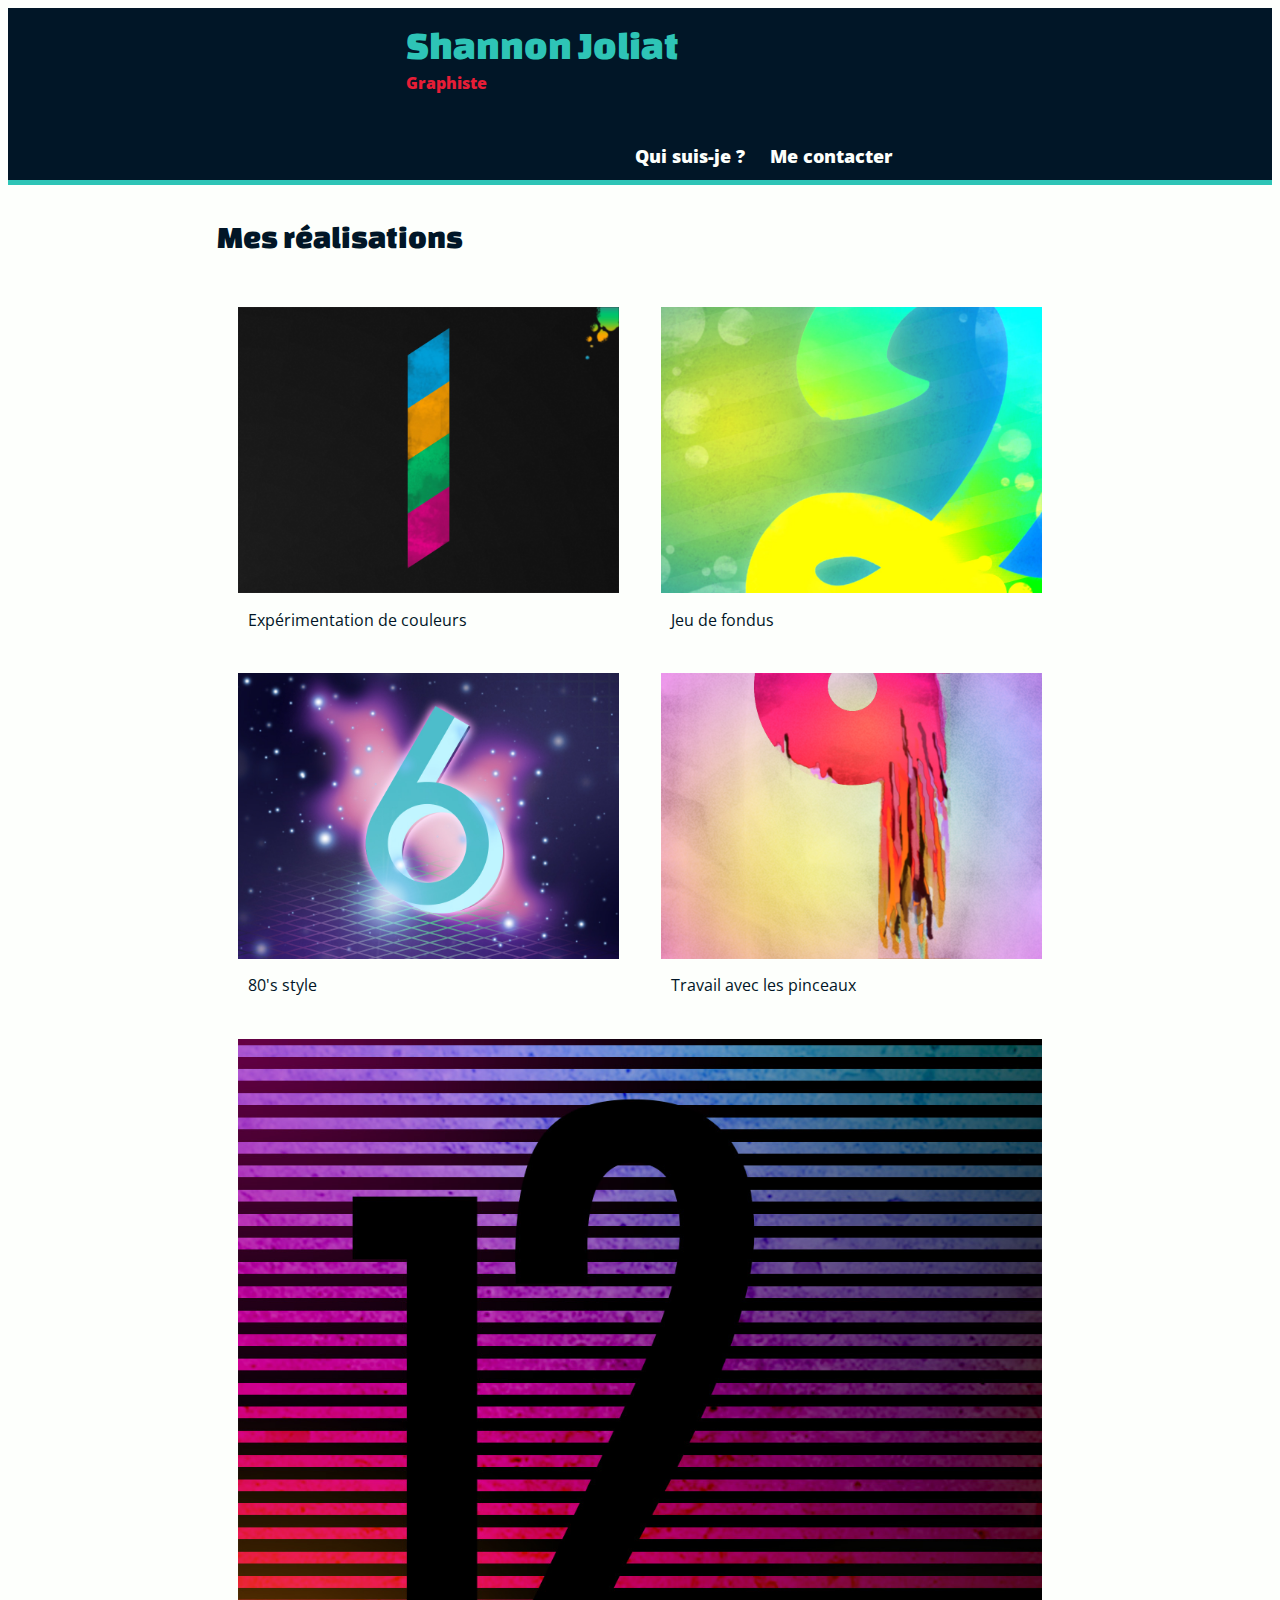
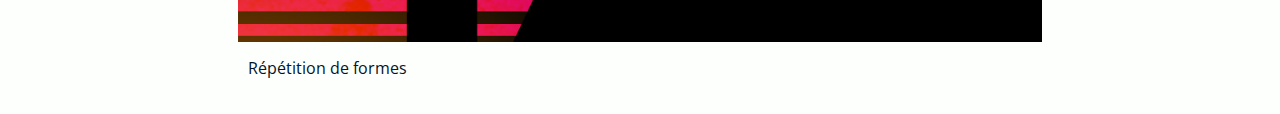
<file: index.html>
<!DOCTYPE html>
<html lang="fr">
<head>
    <!-- Encodage des caractères de la page -->
    <meta charset="utf-8">
    <!-- Ajuste la taille de la page aux différents appareils : pc, mobiles, tablettes -->
    <meta name="viewport" content="width=device-width, initial-scale=1, shrink-to-fit=no">
    <!-- Titre de la page. Visible dans l'onglet du navigateur -->
    <title>Shannon Joliat | Graphiste</title>
    <!-- Auteur -->
    <meta name="author" content="Shannon Joliat">
    <!-- Icône de base du site : FAVICON -->
    <link rel="icon" type="image/x-icon" href="favicon.ico">
    <!-- CSS -->
    <link rel="stylesheet" href="css/main.css">
    <!-- Feuille de style contenant les adaptations pour les différents tailles d'écran -->
    <link rel="stylesheet" href="css/responsive.css">
</head>
<body class="page-index">
    <header>
        <a href="index.html">
            <div class="logo">
                <div class="nom">Shannon Joliat</div>
                <div class="metier">Graphiste</div>
            </div>
        </a>
        <nav>
            <ul>
                <li class="accueil"><a href="index.html">Accueil</a></li>
                <li><a href="informations.html">Qui suis-je ?</a></li>
                <li><a href="contact.html">Me contacter</a></li>
            </ul>
        </nav>
    </header>
    <main>
    <!-- Titre principal (unique) de la page -->
	<h1>Mes réalisations</h1>

     <ul class="realisations">
         <li>
             <a href="img/numbers-01.jpg">
             <figure>
                 <img src="img/numbers-01.jpg" alt="Tableau le chiffre 1">
                 <figcaption>Expérimentation de couleurs</figcaption>
             </figure>
             </a> <!-- attention bien refermer la balise <a> après la balise <figure> pour le lien -->
         </li>
         <li>
             <a href="img/numbers-02.jpg">
             <figure>
                 <img src="img/numbers-02.jpg" alt="Tableau le chiffre 2">
                 <figcaption>Jeu de fondus</figcaption>
             </figure>
             </a>
         </li>
         <li>
             <a href="img/numbers-06.jpg">
             <figure>
                 <img src="img/numbers-06.jpg" alt="Tableau le chiffre 6">
                 <figcaption>80's style</figcaption>
             </figure>
             </a>
         </li>
         <li>
             <a href="img/numbers-09.jpg">
             <figure>
                 <img src="img/numbers-09.jpg" alt="Tableau le chiffre 9">
                 <figcaption>Travail avec les pinceaux</figcaption>
             </figure>
             </a>
         </li>
         <li>
             <a href="img/numbers-12.jpg">
             <figure>
                 <img src="img/numbers-12.jpg" alt="Tableau le chiffre 12">
                 <figcaption>Répétition de formes</figcaption>
             </figure>
             </a>
         </li>
     </ul>   

    </main>
</body>
</html>
</file>
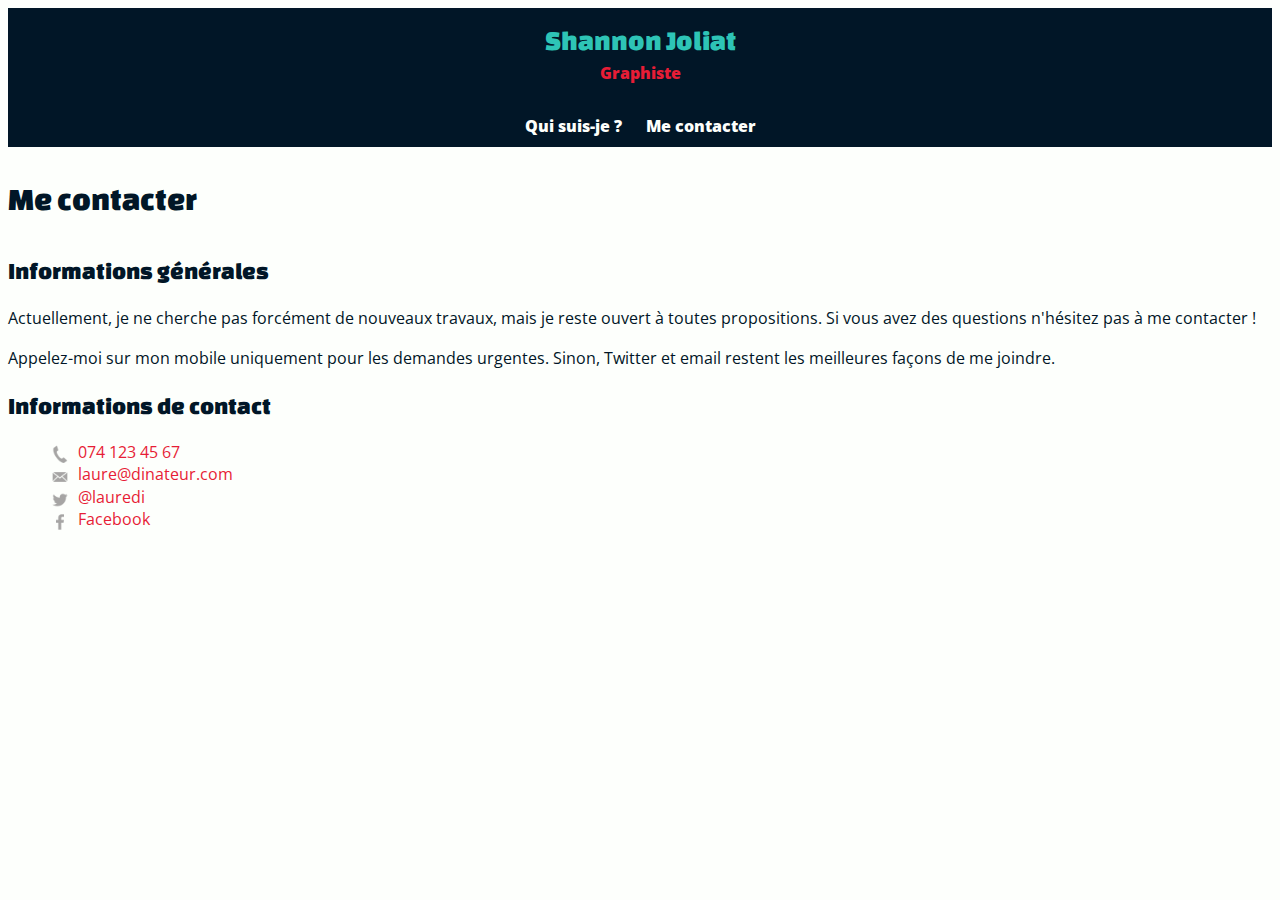
<file: contact.html>
<!DOCTYPE html>
<html lang="fr">
<head>
    <!-- Encodage des caractères de la page -->
    <meta charset="utf-8">
    <!-- Ajuste la taille de la page aux différents appareils : pc, mobiles, tablettes -->
    <meta name="viewport" content="width=device-width, initial-scale=1, shrink-to-fit=no">
    <!-- Titre de la page. Visible dans l'onglet du navigateur -->
    <title>Me contacter | Shannon Joliat</title>
    <!-- Auteur -->
    <meta name="author" content="Shannon Joliat">
    <!-- Icône de base du site : FAVICON -->
    <link rel="icon" type="image/x-icon" href="favicon.ico">
    <!-- CSS -->
    <link rel="stylesheet" href="css/main.css">
</head>
<body class="page-contact">
    <header>
        <a href="index.html">
            <div class="logo">
                <div class="nom">Shannon Joliat</div>
                <div class="metier">Graphiste</div>
            </div>
        </a>
        <nav>
            <ul>
                <li class="accueil"><a href="index.html">Accueil</a></li>
                <li><a href="informations.html">Qui suis-je ?</a></li>
                <li><a href="contact.html">Me contacter</a></li>
            </ul>
        </nav>
    </header>
    <!-- Titre principal (unique) de la page -->
	<h1>Me contacter</h1>
    <section class="infos">
        <h2>Informations générales</h2>
        <p>Actuellement, je ne cherche pas forcément de nouveaux travaux, mais je reste ouvert à toutes propositions.
            Si vous avez des questions n'hésitez pas à me contacter !</p>
        <p>Appelez-moi sur mon mobile uniquement pour les demandes urgentes.
            Sinon, Twitter et email restent les meilleures façons de me joindre.</p>
    </section>
    <section class="contact">
        <h2>Informations de contact</h2>
        <ul>
            <li><a href="téléphone">074 123 45 67</a></li>
            <li><a href="mailto:laure@dinateur.com">laure@dinateur.com</a> </li>
            <li><a href="https://twitter.com/lauredi">@lauredi</a></li>
            <li><a href="https://www.facebook.com/laure.dinateur">Facebook</a></li>
        </ul>
    </section>
</body>
</html>
</file>
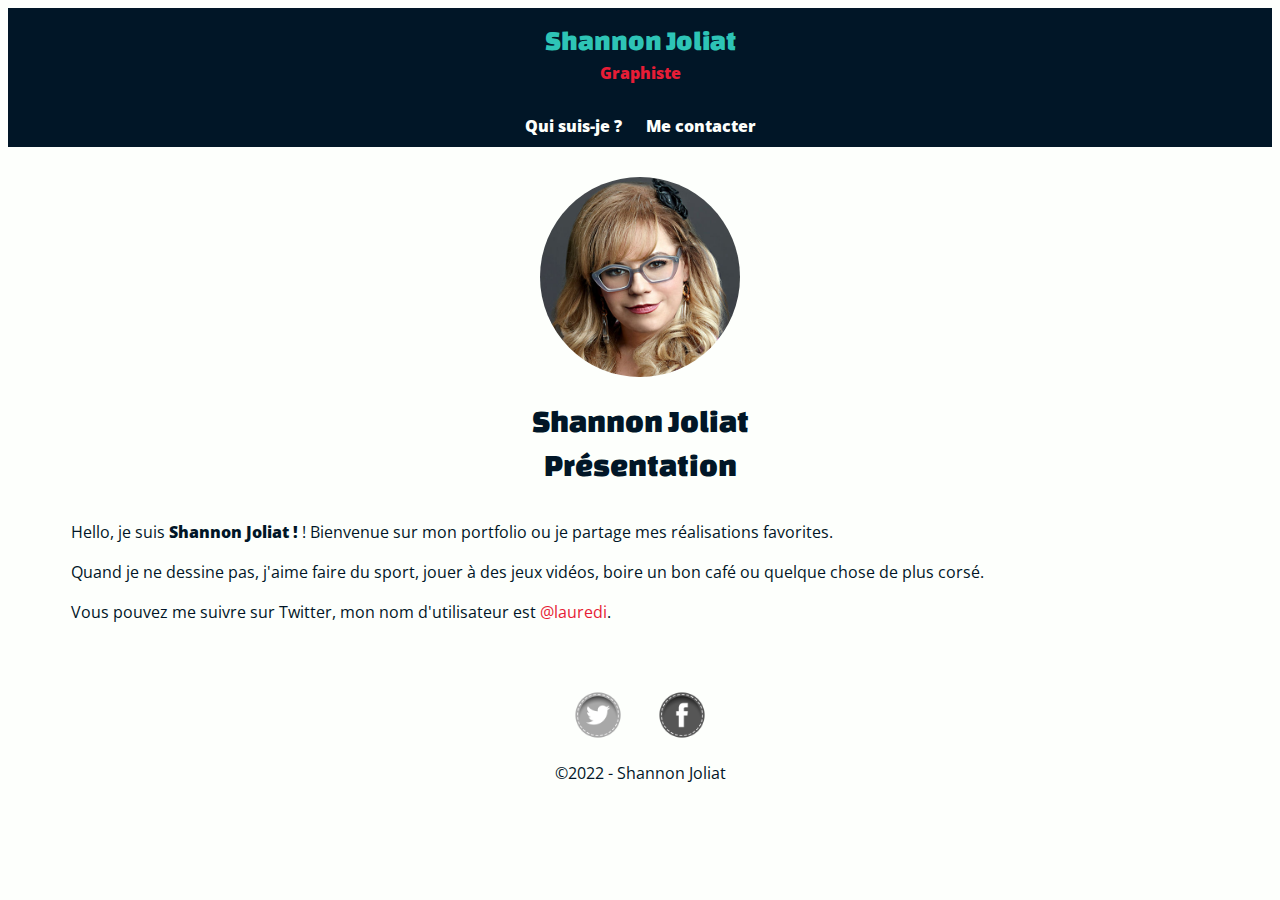
<file: informations.html>
<!DOCTYPE html>
<html lang="fr">
<head>
    <!-- Encodage des caractères de la page -->
    <meta charset="utf-8">
    <!-- Ajuste la taille de la page aux différents appareils : pc, mobiles, tablettes -->
    <meta name="viewport" content="width=device-width, initial-scale=1, shrink-to-fit=no">
    <!-- Titre de la page. Visible dans l'onglet du navigateur -->
    <title>Informations | Shannon Joliat</title>
    <!-- Auteur -->
    <meta name="author" content="Shannon Joliat">
    <!-- Icône de base du site : FAVICON -->
    <link rel="icon" type="image/x-icon" href="favicon.ico">
    <!-- CSS -->
    <link rel="stylesheet" href="css/main.css">
</head>
<body class="page-informations">
    <header>
        <a href="index.html">
            <div class="logo">
                <div class="nom">Shannon Joliat</div>
                <div class="metier">Graphiste</div>
            </div>
        </a>
        <nav>
            <ul>
                <li class="accueil"><a href="index.html">Accueil</a></li>
                <li><a href="informations.html">Qui suis-je ?</a></li>
                <li><a href="contact.html">Me contacter</a></li>
            </ul>
        </nav>
    </header>
    <main>
        <img class="profile-photo" src="img/laure-dinateur-graphiste.jpg" alt="Belle photo de Shannon Joliat">
        
        <h1>Shannon Joliat<br>Présentation</h1>

        <p>Hello, je suis <strong>Shannon Joliat !</strong> !
            Bienvenue sur mon portfolio ou je partage mes réalisations favorites.</p>

        <p>Quand je ne dessine pas, j'aime faire du sport,
            jouer à des jeux vidéos, boire un bon café ou quelque chose de plus corsé.</p>

        <p>Vous pouvez me suivre sur Twitter,
            mon nom d'utilisateur est <a href="https://twitter.com/lauredi">@lauredi</a>.</p>
    </main>
    <footer>
        <nav>
            <ul>
                <li>
                    <a href="https://twitter.com/lauredi">
                        <img src="img/twitter-badge.png" alt="">
                    </a>
                </li>
                <li>
                    <a href="https://www.facebook.com/laure.dinateur">
                        <img src="img/facebook-badge.png" alt="">
                    </a>
                </li>
            </ul>
        </nav>
        <div>&copy;2022 - Shannon Joliat</div>
    </footer>
</body>
</html>
</file>
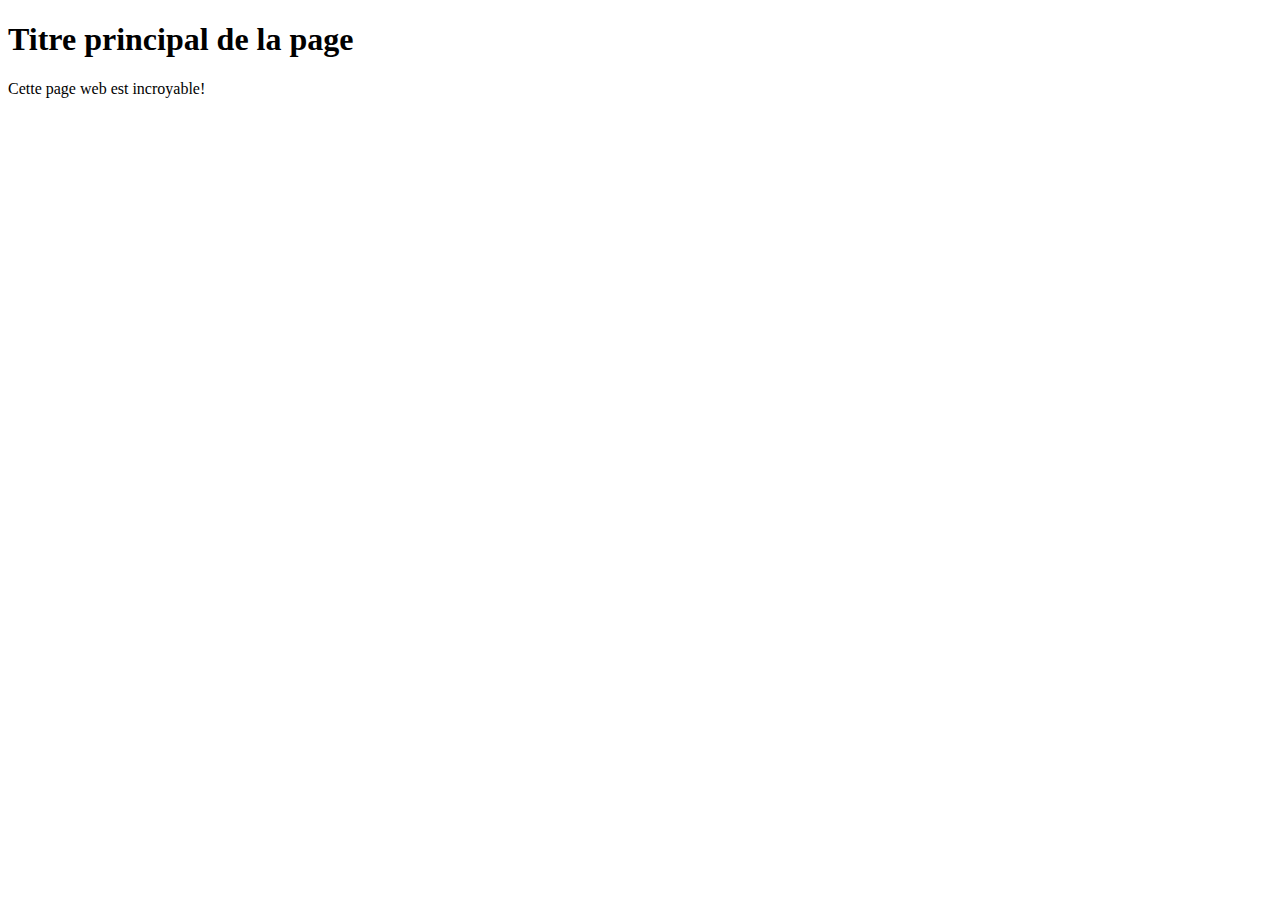
<file: _sources/base.html>
<!DOCTYPE html>
<html lang="fr">
<head>
    <!-- Encodage des caractères de la page -->
    <meta charset="utf-8">
    <!-- Ajuste la taille de la page aux différents appareils : pc, mobiles, tablettes -->
    <meta name="viewport" content="width=device-width, initial-scale=1, shrink-to-fit=no">
    <!-- Titre de la page. Visible dans l'onglet du navigateur -->
    <title>Titre de la page | nom du site</title>
    <!-- Auteur -->
    <meta name="author" content="Steve Fallet">
    <!-- Icône de base du site : FAVICON -->
    <link rel="icon" type="image/x-icon" href="favicon.ico">
</head>
<body>
    <!-- Titre principal (unique) de la page -->
	<h1>Titre principal de la page</h1>
    <!-- Un paragraphe -->
    <p>Cette page web est incroyable!</p>
</body>
</html>
</file>
<file: css/main.css>
/* open-sans-regular - latin */
@font-face {
    font-family: 'Open Sans';
    font-style: normal;
    font-weight: 400;
    src: url('../fonts/open-sans-v28-latin-regular.eot'); /* IE9 Compat Modes */
    src: local(''),
    url('../fonts/open-sans-v28-latin-regular.eot?#iefix') format('embedded-opentype'), /* IE6-IE8 */
    url('../fonts/open-sans-v28-latin-regular.woff2') format('woff2'), /* Super Modern Browsers */
    url('../fonts/open-sans-v28-latin-regular.woff') format('woff'), /* Modern Browsers */
    url('../fonts/open-sans-v28-latin-regular.ttf') format('truetype'), /* Safari, Android, iOS */
    url('../fonts/open-sans-v28-latin-regular.svg#OpenSans') format('svg'); /* Legacy iOS */
}
/* open-sans-800 - latin */
@font-face {
    font-family: 'Open Sans';
    font-style: normal;
    font-weight: 800;
    src: url('../fonts/open-sans-v28-latin-800.eot'); /* IE9 Compat Modes */
    src: local(''),
    url('../fonts/open-sans-v28-latin-800.eot?#iefix') format('embedded-opentype'), /* IE6-IE8 */
    url('../fonts/open-sans-v28-latin-800.woff2') format('woff2'), /* Super Modern Browsers */
    url('../fonts/open-sans-v28-latin-800.woff') format('woff'), /* Modern Browsers */
    url('../fonts/open-sans-v28-latin-800.ttf') format('truetype'), /* Safari, Android, iOS */
    url('../fonts/open-sans-v28-latin-800.svg#OpenSans') format('svg'); /* Legacy iOS */
}
/* open-sans-italic - latin */
@font-face {
    font-family: 'Open Sans';
    font-style: italic;
    font-weight: 400;
    src: url('../fonts/open-sans-v28-latin-italic.eot'); /* IE9 Compat Modes */
    src: local(''),
    url('../fonts/open-sans-v28-latin-italic.eot?#iefix') format('embedded-opentype'), /* IE6-IE8 */
    url('../fonts/open-sans-v28-latin-italic.woff2') format('woff2'), /* Super Modern Browsers */
    url('../fonts/open-sans-v28-latin-italic.woff') format('woff'), /* Modern Browsers */
    url('../fonts/open-sans-v28-latin-italic.ttf') format('truetype'), /* Safari, Android, iOS */
    url('../fonts/open-sans-v28-latin-italic.svg#OpenSans') format('svg'); /* Legacy iOS */
}

/* changa-one-regular - latin */
@font-face {
    font-family: 'Changa One';
    font-style: normal;
    font-weight: 400;
    src: url('../fonts/changa-one-v16-latin-regular.eot'); /* IE9 Compat Modes */
    src: local(''),
    url('../fonts/changa-one-v16-latin-regular.eot?#iefix') format('embedded-opentype'), /* IE6-IE8 */
    url('../fonts/changa-one-v16-latin-regular.woff2') format('woff2'), /* Super Modern Browsers */
    url('../fonts/changa-one-v16-latin-regular.woff') format('woff'), /* Modern Browsers */
    url('../fonts/changa-one-v16-latin-regular.ttf') format('truetype'), /* Safari, Android, iOS */
    url('../fonts/changa-one-v16-latin-regular.svg#ChangaOne') format('svg'); /* Legacy iOS */
}

/*******************************************************************

                            STYLES GENERAUX

 *******************************************************************/

body {
    font-family: 'Open Sans', sans-serif;
    font-weight: 400;
    background-color: #fdfffc;
    color: #011627;
    font-size: 100%;
    line-height: 1.4;
}

h1,h2,h3 {
    font-family: "Changa One", cursive;
    font-weight: 400;
}

h1 {
    font-size: 2rem;
    margin-bottom: 1em;
}

h2 {
    font-size: 1.5rem;
    margin-bottom: .75em;
}

p {
    line-height: 1.5;
}

a {
    color: #e71d36;
    text-decoration: none;
}

img {
    height: auto;
    width: auto;
    max-width: 100%;
}

main {
    margin: 0 5%;
}

/*******************************************************************

                            ENTÊTE DU SITE

 *******************************************************************/
header {
    text-align: center;
    background-color: #011627;
    padding-top: 5px;
    margin-bottom: 30px;
}

header .nom {
    color: #2ec4b6;
    font-size: 1.75rem;
    font-family: "Changa One", cursive;
    font-weight: 400;
    line-height: 0.8;
    margin: 1rem 0; /* 1rem haut/bas et 0 gauche/droite */
}

header .metier {
    margin-top: -5px;
    font-weight: bold;
}

header nav {
    padding: 10px 0;
    margin: 20px 0 0;
}

header nav ul {
    list-style-type: none;
    padding: 0;
    margin: 0 10px
}

header nav ul li {
    display: inline;
}

header nav ul li.accueil {
    display: none; /*Pour cacher le li accueil */
}

header nav ul li a {
    color: #fdfffc;
    font-weight: bold;
    padding: 15px 10px; /* 15 px haut/bas et 10px gauche/droite*/
    transition: color .5s; /* ne pas mettre dans le hover */
}

header nav ul li a:hover {
    color: #2ec4b6;
}

/*******************************************************************

                            PIED DE PAGE

 *******************************************************************/
footer {
    padding-top: 50px;
    text-align: center;
}

footer nav {
    margin-bottom: 1rem;
}

footer nav ul {
    list-style: none;
    padding: 0;
    margin: 0;
}

footer nav ul li {
    display: inline-block;
}

footer ul li img {
    width: 50px;
    height: 50px;
    margin: 0 15px;
    filter: grayscale(1);
}

footer ul li img:hover {
    filter: grayscale(0);
    transition: filter 500ms linear;
}

/*******************************************************************

                            PAGE INDEX

 *******************************************************************/

.page-index .realisations {
    padding: 0;
    margin: 0;
    list-style-type: none;

    display: flex;
    flex-direction: row;
    flex-wrap: wrap;

}

.page-index .realisations li {
    flex-basis: 45%;
    padding: 1rem 2.5%;
    vertical-align: top;
}

.page-index .realisations li a {
    color: #011627;
}
.page-index .realisations figure {
    margin: 0;
}

.page-index .realisations figcaption {
    padding: 10px;
    font-size: 1rem;
}





    /*******************************************************************

                                PAGE INFORMATION

     *******************************************************************/

.page-informations main img {
    border-radius: 50%;
    max-width: 200px;
    display: block;
    margin: 0 auto; /* pour pouvoir utiliser des marges auto il faut utiliser display block/*
    /*border-bottom-left-radius: 0;
    border-top-right-radius: 0;*/
}

.page-informations h1 {
    text-align: center;
}

/*.profile-photo {
    display: block;
    max-width: 150px;
    border-radius: 50%;
    float: left;
    margin: 0 5% 20px 0;
}*/

/*******************************************************************

                            PAGE ME CONTACTER

 *******************************************************************/

.contact ul li {
    list-style: none;
}

.contact ul li a {
    background-repeat: no-repeat;
    background-size: 24px 24px;
    background-position: 0 2px;
    padding: 0 0 0 30px;
}

.contact ul li a[href^="tél"] {
    background-image: url("../img/phone.png");
}
.contact ul li a[href^="mailto"] {
    background-image: url("../img/mail.png");
}
.contact ul li a[href*="twitter"] {
    background-image: url("../img/twitter.png");
}
.contact ul li a[href*="facebook"] {
    background-image: url("../img/facebook.png");
}
</file>
<file: css/responsive.css>
/* Pour les écrans >= 480px */
@media only screen and (min-width: 480px) {

    /*Passage sur 3 cols*/
    .page-index .realisations li {
        flex-basis: calc(100%/3);
        flex-grow: 3; /* Peut prendre la place de 2 à 3 éléments si disponible */
    }

    /* Habillage flottant pour l'image de la page infos*/
    .page-infos .profile-photo {
        float: left; /* pas oublier overflow: auto au parent */
        margin: 0 5% 20px 0;
    }

    .page-contact .col1,
    .page-contact .col2 {
        display: inline-block;
        vertical-align: top;
        width: 50%;

    }

    .page-contact .col2 {
        width: 40%;
        margin-left: 10%;
    }
} /* min-width: 480px */

/* Pour les écrans >= 660px */
@media screen and (min-width: 660px) {

    header {
        border-bottom: 5px solid #2ec4b6;
    }

    header .logo {
        display: inline-block;
        vertical-align: top;
        text-align: left;
        width: 42%;
        margin-left: 5%;
    }

    header .logo .nom {
        font-size: 2.5rem;
    }

    header .logo .metier {
        margin-bottom: 20px;
    }

    header nav {
        display: inline-block;
        vertical-align: top;
        text-align: right;
        width: 48%;
        margin-right: 5%;
        font-size: 1.125rem;
    }
}

/* Pour les écrans >= 910px
    - Afficher le lien vers l'accueil: index.html
*/
@media screen and (min-width: 910px) {

    /* affiche le lien accueil */
    header nav a[href="index.html"] {
        display: inline;
    }

    main, footer {
        max-width: calc(910px - 5%);
        margin: 0 auto; /* 0 haut/bas & auto gauche/droite */
    }
}
</file>
